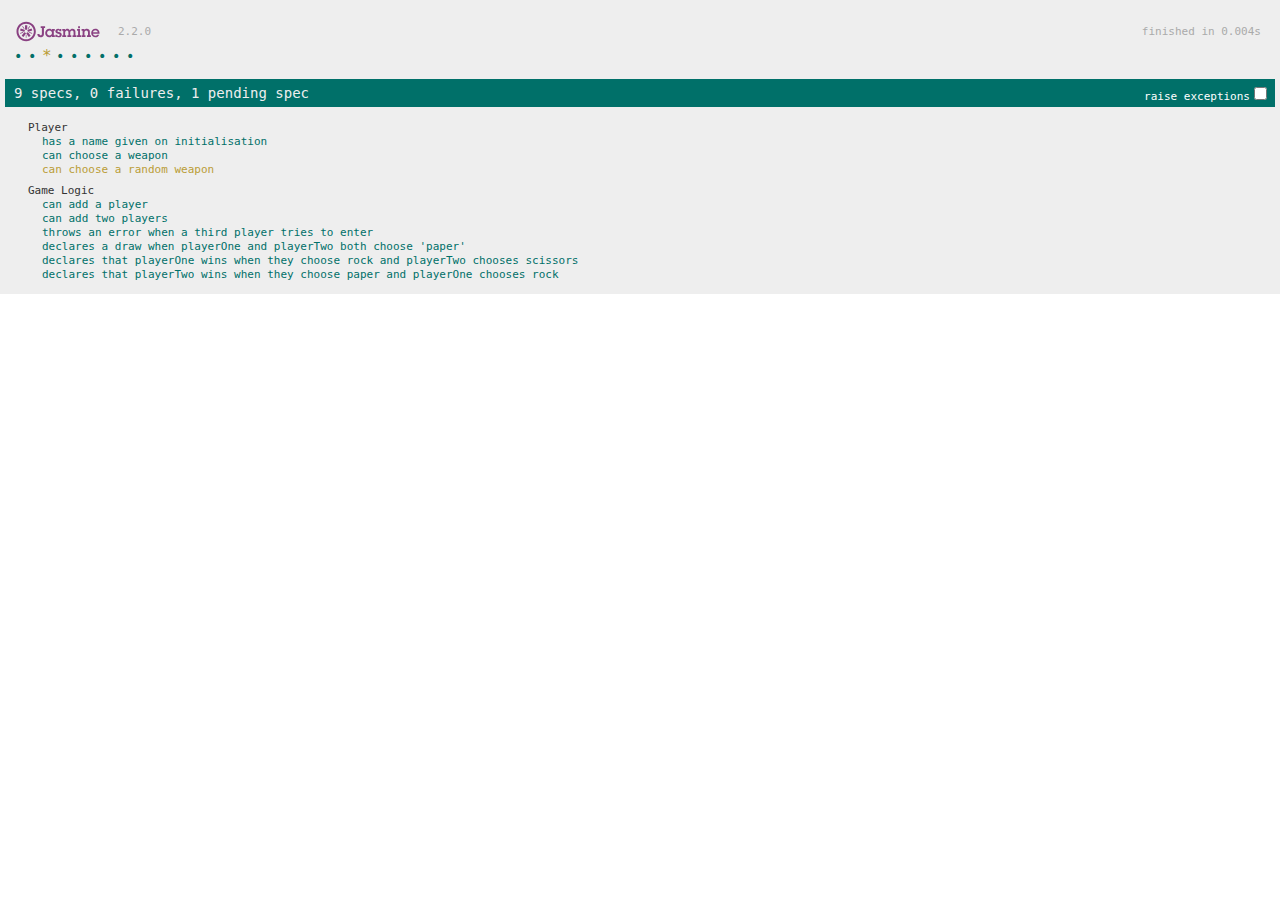
<file: SpecRunner.html>
<!DOCTYPE html>
<html>
<head>
  <meta charset="utf-8">
  <title>Jasmine Spec Runner v2.2.0</title>

  <link rel="shortcut icon" type="image/png" href="lib/jasmine-2.2.0/jasmine_favicon.png">
  <link rel="stylesheet" href="lib/jasmine-2.2.0/jasmine.css">

  <script src="lib/jasmine-2.2.0/jasmine.js"></script>
  <script src="lib/jasmine-2.2.0/jasmine-html.js"></script>
  <script src="lib/jasmine-2.2.0/boot.js"></script>

  <!-- include source files here... -->
  <script src="public/scripts/Player.js"></script>
  <script src="public/scripts/Game.js"></script>
  <script src="public/scripts/Interface.js"></script>

  <!-- include spec files here... -->
  <script src="spec/PlayerSpec.js"></script>
  <script src="spec/GameSpec.js"></script>

</head>

<body>
</body>
</html>
</file>
<file: lib/jasmine-2.2.0/jasmine.css>
body { overflow-y: scroll; }

.jasmine_html-reporter { background-color: #eee; padding: 5px; margin: -8px; font-size: 11px; font-family: Monaco, "Lucida Console", monospace; line-height: 14px; color: #333; }
.jasmine_html-reporter a { text-decoration: none; }
.jasmine_html-reporter a:hover { text-decoration: underline; }
.jasmine_html-reporter p, .jasmine_html-reporter h1, .jasmine_html-reporter h2, .jasmine_html-reporter h3, .jasmine_html-reporter h4, .jasmine_html-reporter h5, .jasmine_html-reporter h6 { margin: 0; line-height: 14px; }
.jasmine_html-reporter .banner, .jasmine_html-reporter .symbol-summary, .jasmine_html-reporter .summary, .jasmine_html-reporter .result-message, .jasmine_html-reporter .spec .description, .jasmine_html-reporter .spec-detail .description, .jasmine_html-reporter .alert .bar, .jasmine_html-reporter .stack-trace { padding-left: 9px; padding-right: 9px; }
.jasmine_html-reporter .banner { position: relative; }
.jasmine_html-reporter .banner .title { background: url('[data-uri]') no-repeat; background: url('[data-uri]') no-repeat, none; -moz-background-size: 100%; -o-background-size: 100%; -webkit-background-size: 100%; background-size: 100%; display: block; float: left; width: 90px; height: 25px; }
.jasmine_html-reporter .banner .version { margin-left: 14px; position: relative; top: 6px; }
.jasmine_html-reporter .banner .duration { position: absolute; right: 14px; top: 6px; }
.jasmine_html-reporter #jasmine_content { position: fixed; right: 100%; }
.jasmine_html-reporter .version { color: #aaa; }
.jasmine_html-reporter .banner { margin-top: 14px; }
.jasmine_html-reporter .duration { color: #aaa; float: right; }
.jasmine_html-reporter .symbol-summary { overflow: hidden; *zoom: 1; margin: 14px 0; }
.jasmine_html-reporter .symbol-summary li { display: inline-block; height: 8px; width: 14px; font-size: 16px; }
.jasmine_html-reporter .symbol-summary li.passed { font-size: 14px; }
.jasmine_html-reporter .symbol-summary li.passed:before { color: #007069; content: "\02022"; }
.jasmine_html-reporter .symbol-summary li.failed { line-height: 9px; }
.jasmine_html-reporter .symbol-summary li.failed:before { color: #ca3a11; content: "\d7"; font-weight: bold; margin-left: -1px; }
.jasmine_html-reporter .symbol-summary li.disabled { font-size: 14px; }
.jasmine_html-reporter .symbol-summary li.disabled:before { color: #bababa; content: "\02022"; }
.jasmine_html-reporter .symbol-summary li.pending { line-height: 17px; }
.jasmine_html-reporter .symbol-summary li.pending:before { color: #ba9d37; content: "*"; }
.jasmine_html-reporter .symbol-summary li.empty { font-size: 14px; }
.jasmine_html-reporter .symbol-summary li.empty:before { color: #ba9d37; content: "\02022"; }
.jasmine_html-reporter .exceptions { color: #fff; float: right; margin-top: 5px; margin-right: 5px; }
.jasmine_html-reporter .bar { line-height: 28px; font-size: 14px; display: block; color: #eee; }
.jasmine_html-reporter .bar.failed { background-color: #ca3a11; }
.jasmine_html-reporter .bar.passed { background-color: #007069; }
.jasmine_html-reporter .bar.skipped { background-color: #bababa; }
.jasmine_html-reporter .bar.errored { background-color: #ca3a11; }
.jasmine_html-reporter .bar.menu { background-color: #fff; color: #aaa; }
.jasmine_html-reporter .bar.menu a { color: #333; }
.jasmine_html-reporter .bar a { color: white; }
.jasmine_html-reporter.spec-list .bar.menu.failure-list, .jasmine_html-reporter.spec-list .results .failures { display: none; }
.jasmine_html-reporter.failure-list .bar.menu.spec-list, .jasmine_html-reporter.failure-list .summary { display: none; }
.jasmine_html-reporter .running-alert { background-color: #666; }
.jasmine_html-reporter .results { margin-top: 14px; }
.jasmine_html-reporter.showDetails .summaryMenuItem { font-weight: normal; text-decoration: inherit; }
.jasmine_html-reporter.showDetails .summaryMenuItem:hover { text-decoration: underline; }
.jasmine_html-reporter.showDetails .detailsMenuItem { font-weight: bold; text-decoration: underline; }
.jasmine_html-reporter.showDetails .summary { display: none; }
.jasmine_html-reporter.showDetails #details { display: block; }
.jasmine_html-reporter .summaryMenuItem { font-weight: bold; text-decoration: underline; }
.jasmine_html-reporter .summary { margin-top: 14px; }
.jasmine_html-reporter .summary ul { list-style-type: none; margin-left: 14px; padding-top: 0; padding-left: 0; }
.jasmine_html-reporter .summary ul.suite { margin-top: 7px; margin-bottom: 7px; }
.jasmine_html-reporter .summary li.passed a { color: #007069; }
.jasmine_html-reporter .summary li.failed a { color: #ca3a11; }
.jasmine_html-reporter .summary li.empty a { color: #ba9d37; }
.jasmine_html-reporter .summary li.pending a { color: #ba9d37; }
.jasmine_html-reporter .description + .suite { margin-top: 0; }
.jasmine_html-reporter .suite { margin-top: 14px; }
.jasmine_html-reporter .suite a { color: #333; }
.jasmine_html-reporter .failures .spec-detail { margin-bottom: 28px; }
.jasmine_html-reporter .failures .spec-detail .description { background-color: #ca3a11; }
.jasmine_html-reporter .failures .spec-detail .description a { color: white; }
.jasmine_html-reporter .result-message { padding-top: 14px; color: #333; white-space: pre; }
.jasmine_html-reporter .result-message span.result { display: block; }
.jasmine_html-reporter .stack-trace { margin: 5px 0 0 0; max-height: 224px; overflow: auto; line-height: 18px; color: #666; border: 1px solid #ddd; background: white; white-space: pre; }
</file>
